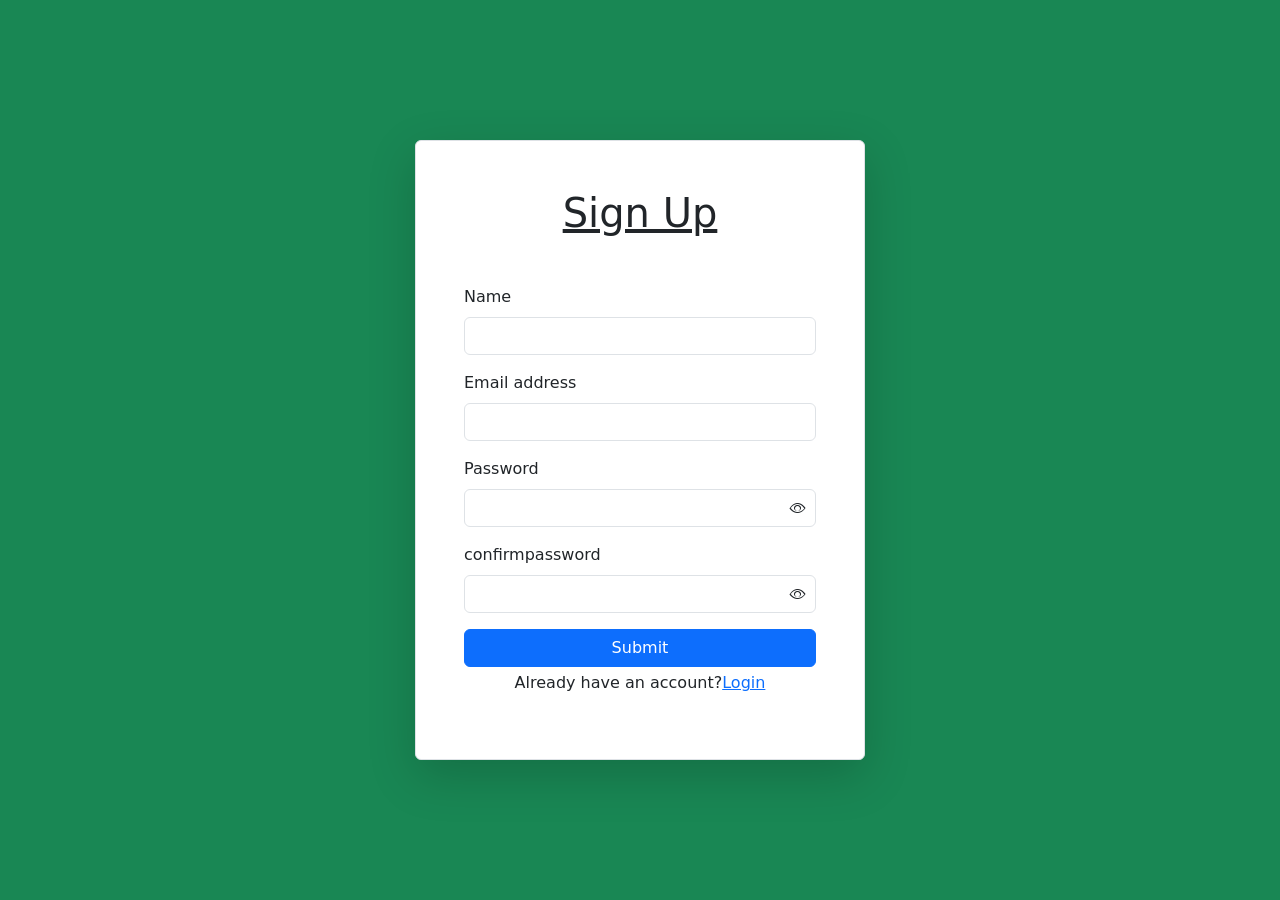
<file: index.html>
<!doctype html>
<html lang="en">

<head>
    <meta charset="utf-8">
    <meta name="viewport" content="width=device-width, initial-scale=1">
    <title>Register</title>
    <link href="https://cdn.jsdelivr.net/npm/bootstrap@5.3.3/dist/css/bootstrap.min.css" rel="stylesheet"
        integrity="sha384-QWTKZyjpPEjISv5WaRU9OFeRpok6YctnYmDr5pNlyT2bRjXh0JMhjY6hW+ALEwIH" crossorigin="anonymous">
    <link rel="stylesheet" href="https://cdn.jsdelivr.net/npm/bootstrap-icons@1.11.3/font/bootstrap-icons.min.css">
    <link rel="stylesheet" href="register.css">
</head>

<body class="d-flex justify-content-center align-items-center flex-column min-vh-100 bg-success">


    <form class=" p-5 bg-white shadow-lg border rounded-2 " id="signupForm" action="todo.html">
        <h1 class="text-center text-decoration-underline mb-5">Sign Up </h1>
        <div class="mb-3">
            <label for="username" class="form-label">Name</label>
            <input type="text" class="form-control" id="username" required>
            <p class="errormessage" id="usernameError"></p>
        </div>

        <div class="mb-3">
            <label for="email" class="form-label">Email address</label>
            <input type="email" class="form-control" id="email" required>
            <p class="errormessage" id="emailerror"></p>


        </div>

        <div class="mb-3">
            <label for="password" class="form-label">Password</label>
            <div class="input-container">
                <input type="password" class="form-control" id="password" required>
                <span id="icon"><i class="bi bi-eye"></i></span>
            </div>
            <span class="errormessage" id="passwordError"></span>
        </div>

        <div class="mb-3">
            <label for="confirmpassword" class="form-label">confirmpassword</label>
            <div class="input-container">
                <input type="password" class="form-control" id="confirmpassword" required>
                <span id="icn"><i class="bi bi-eye"></i></span>
            </div>
            <p class="errormessage" id="confirmpasswordError"></p>

        </div>

        <div class="d-flex justify-content-center">
            <button type="submit" class="btn btn-primary w-100">Submit</button>
        </div>
        <p class="text-center mt-1">Already have an account?<a href="Login.html">Login</a></p>
    </form>



    <script src="https://cdn.jsdelivr.net/npm/bootstrap@5.3.3/dist/js/bootstrap.bundle.min.js"
        integrity="sha384-YvpcrYf0tY3lHB60NNkmXc5s9fDVZLESaAA55NDzOxhy9GkcIdslK1eN7N6jIeHz"
        crossorigin="anonymous"></script>
    <script src="Register.js"></script>
</body>

</html>
</file>
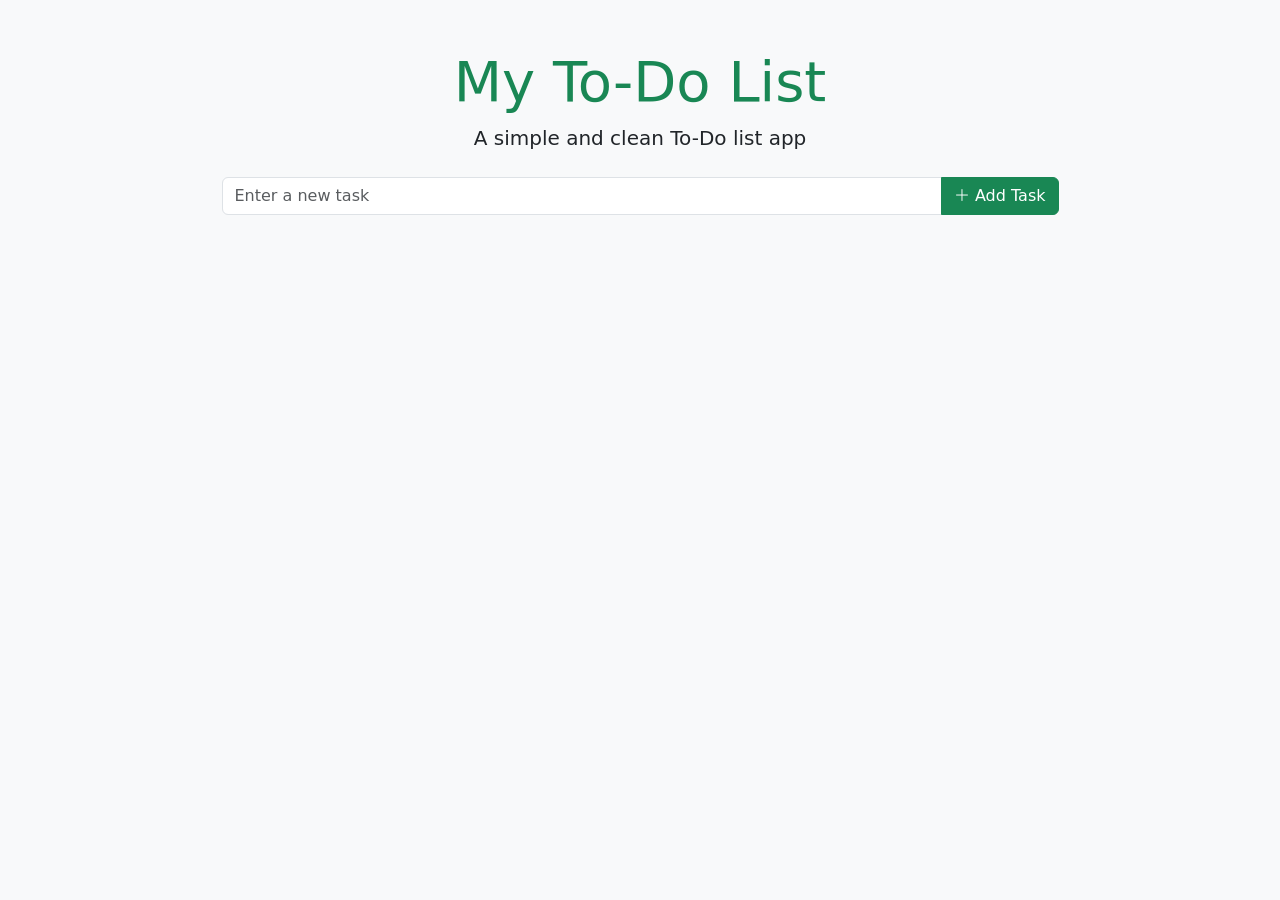
<file: todo.html>
<!doctype html>
<html lang="en">

<head>
    <meta charset="utf-8">
    <meta name="viewport" content="width=device-width, initial-scale=1">
    <title>To-Do List</title>
    <link href="https://cdn.jsdelivr.net/npm/bootstrap@5.3.3/dist/css/bootstrap.min.css" rel="stylesheet"
        integrity="sha384-QWTKZyjpPEjISv5WaRU9OFeRpok6YctnYmDr5pNlyT2bRjXh0JMhjY6hW+ALEwIH" crossorigin="anonymous">
    <link href="https://cdn.jsdelivr.net/npm/bootstrap-icons/font/bootstrap-icons.css" rel="stylesheet">
    <link rel="stylesheet" href="style.css">
</head>

<body class="bg-light">

    <div class="container mt-5">
        <div class="text-center mb-4">
            <h1 class="display-4 text-success">My To-Do List</h1>
            <p class="lead">A simple and clean To-Do list app</p>
        </div>

        <!-- To-Do List Form -->
        <div class="d-flex justify-content-center">
            <div class="input-group w-75">
                <input type="text" class="form-control" id="taskInput" placeholder="Enter a new task">
                <button class="btn btn-success" id="addTaskBtn">
                    <i class="bi bi-plus-lg"></i> Add Task
                </button>
            </div>
        </div>

        <!-- To-Do List -->
        <ul class="list-group mt-4" id="taskList">
            <!-- Tasks will be added here dynamically -->
        </ul>
    </div>

    <script src="https://cdn.jsdelivr.net/npm/bootstrap@5.3.3/dist/js/bootstrap.bundle.min.js"></script>
    <script src="script.js"></script>

</body>

</html>
</file>
<file: register.css>
.errormessage{
    color: red;
}

form{
    max-width: 450px;
    width: 100%;
}



.input-container {
    position: relative;
}



.input-container span {
    position: absolute;
    top: 8px;
    right: 10px;  
    cursor: pointer;
}
</file>
<file: style.css>
body {
    background-color: #f7f7f7;
}



.input-group {
    width: 100%;
}

#taskList {
    max-width: 600px;
    margin: 0 auto;
}

.list-group-item {
    position: relative; /* Make the list item the container for absolute icons */
    border-radius: 10px;
    margin-bottom: 10px;
    padding: 15px;
    background-color: #ffffff;
    display: flex;
    justify-content: space-between;
    align-items: center;
}

.list-group-item:hover {
    background-color: #e7f5e7;
}

.completed {
    text-decoration: line-through;
    color: #aaa;
}

button {
    cursor: pointer;
}
</file>
